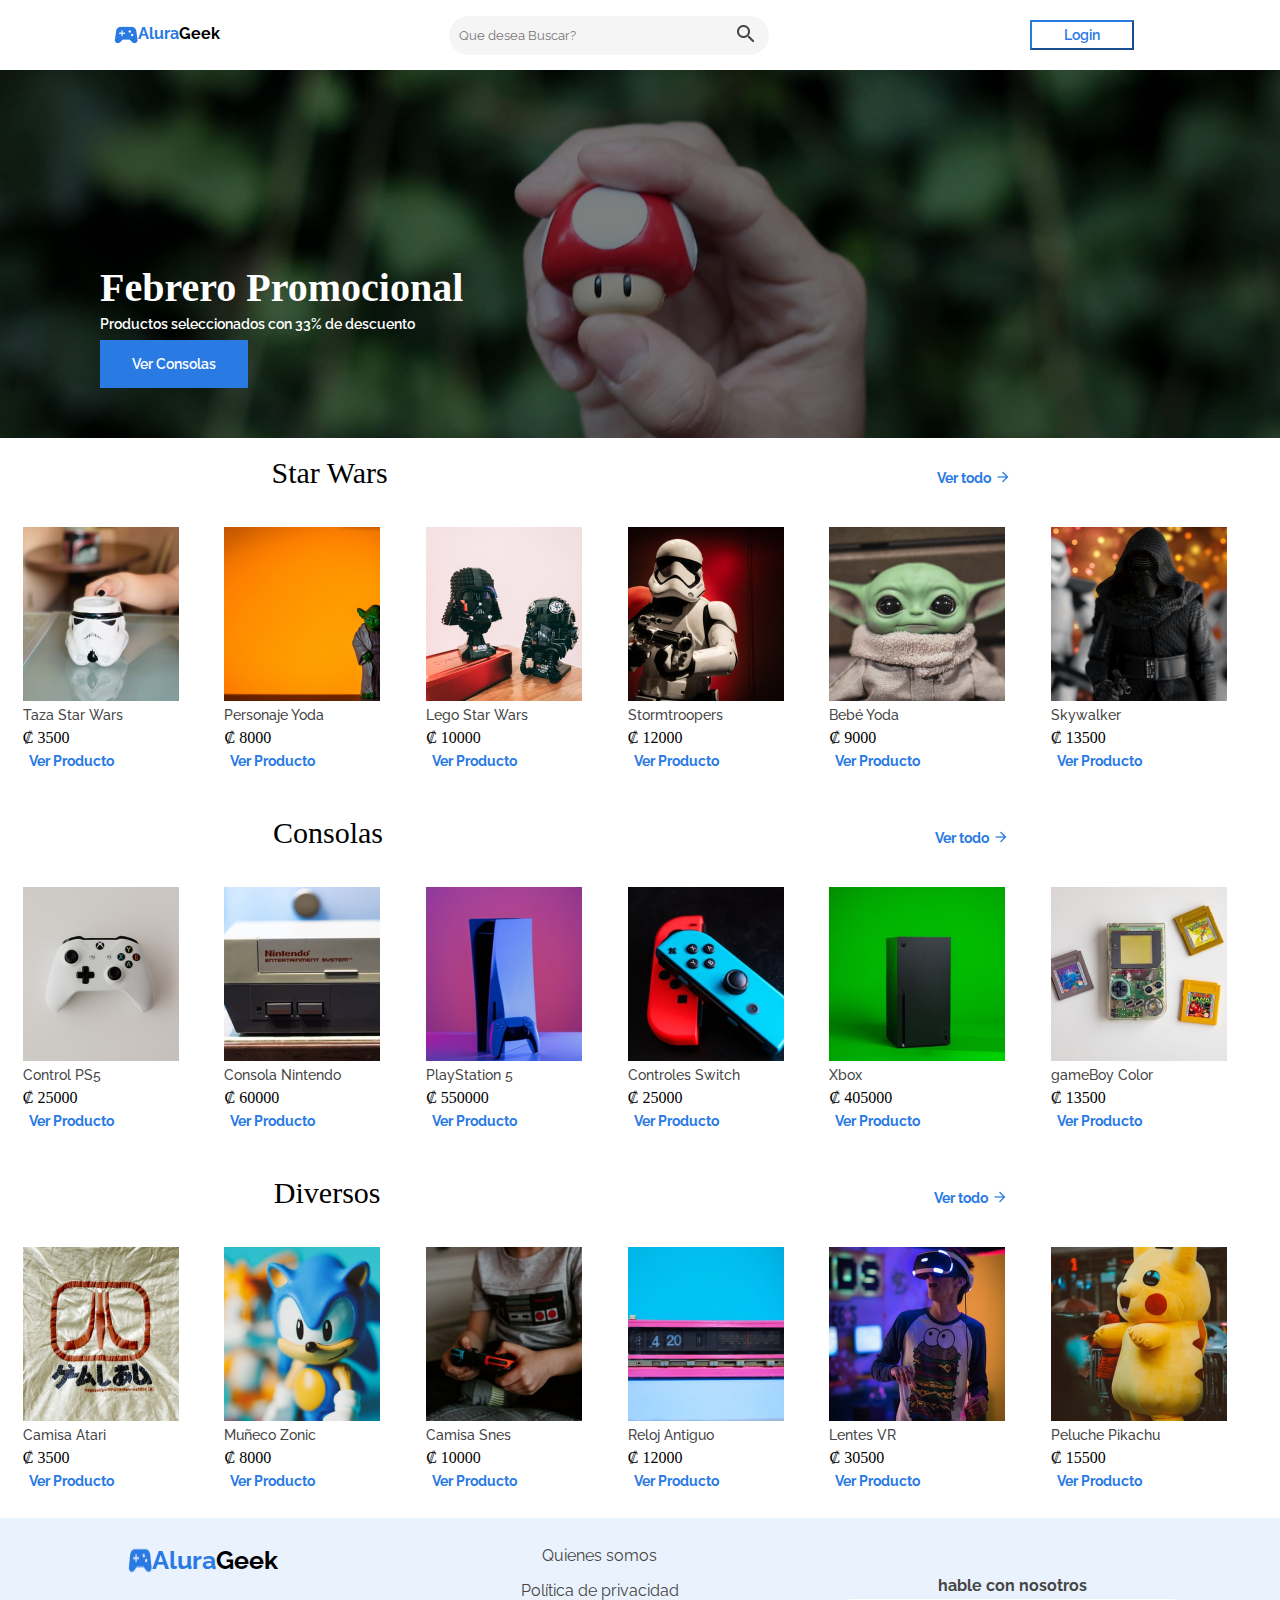
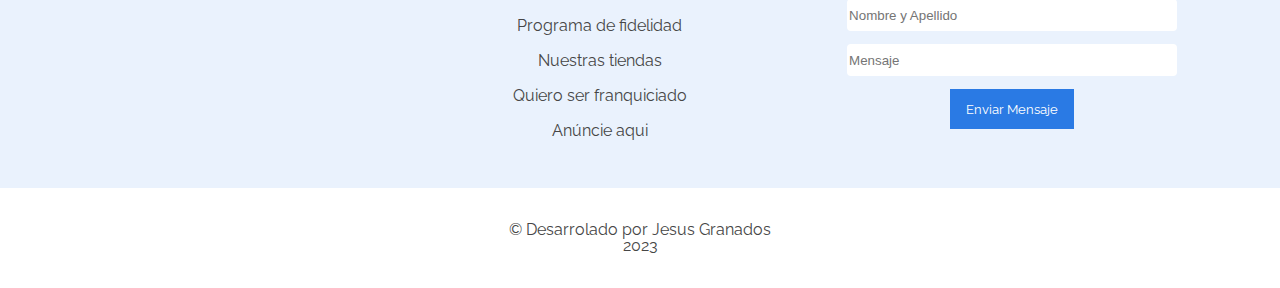
<file: index.html>
<!DOCTYPE html>
<html lang="en">
<head>
    <meta charset="UTF-8">
    <meta http-equiv="X-UA-Compatible" content="IE=edge">
    <meta name="viewport" content="width=device-width, initial-scale=1.0">
    <title>AluraGeek</title>
    <link rel="preconnect" href="https://fonts.googleapis.com">
    <link rel="preconnect" href="https://fonts.gstatic.com" crossorigin>
    <link href="https://fonts.googleapis.com/css2?family=Raleway:wght@500&display=swap" rel="stylesheet">
    <link rel="stylesheet" href="css/reset.css">
    <link rel="stylesheet" href="css/headerPrincipal.css">
    <link rel="stylesheet" href="css/promociones.css">
    <link rel="stylesheet" href="css/categorias.css">
    <link rel="stylesheet" href="css/quienesSomos.css">
    <link rel="stylesheet" href="css/footer.css">
</head>
<body>
    <header>
        <section class="headerPrincipal container">
            <div class="titulo_principal">
                <img class="logo_imagen" src="imagenes/LogoGeek.png" alt="Logo Geek">
                <h1 class="titulo_aluraGeek">
                    <span class="otroColor">Alura</span>Geek
                </h1>    
            </div>
            
            <a class="boton_login"  href="login.html">
                <button class="boton_login">Login</button>
            </a>
            <a class="boton_buscador" href="#">
                <input class="input_buscar" type="text" id="buscar" placeholder="Que desea Buscar?">
                <button class="boton_buscadorr"><img src="imagenes/Buscador.png" alt="Buscador"></button>
            </a>
        </section>
    </header>
    <main>
        <section class="promociones container">
            <div class="contenido_promociones">
                <h1 class="titulo_promocional">Febrero Promocional</h1>
                <p class="descuento">Productos seleccionados con 33% de descuento</p>
                <a href="#enlaceConsolas">
                    <button class="boton_consolas">Ver Consolas</button>
                </a>
            </div>
        </section>
        <section class="categorias container">
            <div class="productos_Starwars">
                <div class="header_categoria">
                    <h1 class="titulo_starwars">Star Wars</h1>
                    <a href="productos.html">
                        <button class="boton_producto">Ver todo</button><img src="imagenes/flecha derecha.png" alt="flecha de dirección">
                    </a>
                </div>
                <ul class="lista">
                    <li class="producto">
                        <img src="imagenes/tazaStarWars.png" alt="taza de Star Wars">
                        <h1 class="subtitulo_producto">Taza Star Wars</h1>
                        <p class="precio"> ₡ 3500</p>
                        <a href="">
                            <button class="boton_producto">Ver Producto</button>
                        </a>
                    </li>
                    <li class="producto">
                        <img src="imagenes/personajeStarwars.png" alt="Personaje Yoda">
                        <h1 class="subtitulo_producto">Personaje Yoda</h1>
                        <p class="precio"> ₡ 8000</p>
                        <a href="">
                            <button class="boton_producto">Ver Producto</button>
                        </a>
                    </li>
                    <li class="producto">
                        <img src="imagenes/legoStarwars.png" alt="Lego de Star Wars">
                        <h1 class="subtitulo_producto">Lego Star Wars</h1>
                        <p class="precio"> ₡ 10000</p>
                        <a href="">
                            <button class="boton_producto">Ver Producto</button>
                        </a>
                    </li>
                    <li class="producto">
                        <img src="imagenes/personaje2Starwars.png" alt="Personaje Stormtroopers">
                        <h1 class="subtitulo_producto">Stormtroopers</h1>
                        <p class="precio"> ₡ 12000</p>
                        <a href="">
                            <button class="boton_producto">Ver Producto</button>
                        </a>
                    </li>
                    <li id="bbyYoda"class="producto">
                        <img src="imagenes/bbyYoda.png" alt="Personaje bebe Yoda">
                        <h1 class="subtitulo_producto">Bebé Yoda</h1>
                        <p class="precio"> ₡ 9000</p>
                        <a href="">
                            <button class="boton_producto">Ver Producto</button>
                        </a>
                    </li>
                    <li id="Skywalker"class="producto">
                        <img src="imagenes/Skywalker.png" alt="Personaje Skywalker">
                        <h1 class="subtitulo_producto">Skywalker</h1>
                        <p class="precio"> ₡ 13500</p>
                        <a href="">
                            <button class="boton_producto">Ver Producto</button>
                        </a>
                    </li>
                </ul>
            </div>
            <div id="enlaceConsolas"class="productos_Consolas">
                <div class="header_categoria">
                    <h1 class="titulo_Consolas">Consolas</h1>
                    <a href="productos.html">
                        <button class="boton_producto">Ver todo</button><img src="imagenes/flecha derecha.png" alt="flecha de dirección">
                    </a>
                </div>
                <ul class="lista">
                    <li class="producto">
                        <img src="imagenes/control.png" alt="Control PS5">
                        <h1 class="subtitulo_producto">Control PS5</h1>
                        <p class="precio"> ₡ 25000</p>
                        <a href="">
                            <button class="boton_producto">Ver Producto</button>
                        </a>
                    </li>
                    <li class="producto">
                        <img src="imagenes/nintendo.png" alt="Consola de nintendo">
                        <h1 class="subtitulo_producto">Consola Nintendo</h1>
                        <p class="precio"> ₡ 60000</p>
                        <a href="">
                            <button class="boton_producto">Ver Producto</button>
                        </a>
                    </li>
                    <li class="producto">
                        <img src="imagenes/PS5.png" alt="PS5">
                        <h1 class="subtitulo_producto">PlayStation 5</h1>
                        <p class="precio"> ₡ 550000</p>
                        <a href="">
                            <button class="boton_producto">Ver Producto</button>
                        </a>
                    </li>
                    <li class="producto">
                        <img src="imagenes/controlesSwitch.png" alt="Controles de Switch">
                        <h1 class="subtitulo_producto">Controles Switch</h1>
                        <p class="precio"> ₡ 25000</p>
                        <a href="">
                            <button class="boton_producto">Ver Producto</button>
                        </a>
                    </li>
                    <li id="xbox"class="producto">
                        <img src="imagenes/Xbox.png" alt="Consola xbox">
                        <h1 class="subtitulo_producto">Xbox</h1>
                        <p class="precio"> ₡ 405000</p>
                        <a href="">
                            <button class="boton_producto">Ver Producto</button>
                        </a>
                    </li>
                    <li id="gameBoyColor"class="producto">
                        <img src="imagenes/gameBoy color.png" alt="Consola Game Boy Color">
                        <h1 class="subtitulo_producto">gameBoy Color</h1>
                        <p class="precio"> ₡ 13500</p>
                        <a href="">
                            <button class="boton_producto">Ver Producto</button>
                        </a>
                    </li>
                </ul>
            </div>
            <div class="productos_Diversos">
                <div class="header_categoria">
                    <h1 class="titulo_Diversos">Diversos</h1>
                    <a href="productos.html">
                        <button class="boton_producto">Ver todo</button><img src="imagenes/flecha derecha.png" alt="flecha de dirección">
                    </a>
                </div>
                <ul class="lista">
                    <li class="producto">
                        <img src="imagenes/camisa Akari.png" alt="Camisa Atari">
                        <h1 class="subtitulo_producto">Camisa Atari</h1>
                        <p class="precio"> ₡ 3500</p>
                        <a href="">
                            <button class="boton_producto">Ver Producto</button>
                        </a>
                    </li>
                    <li class="producto">
                        <img src="imagenes/muñeco Zonic.png" alt="Muñeco Zonic">
                        <h1 class="subtitulo_producto">Muñeco Zonic</h1>
                        <p class="precio"> ₡ 8000</p>
                        <a href="">
                            <button class="boton_producto">Ver Producto</button>
                        </a>
                    </li>
                    <li class="producto">
                        <img src="imagenes/camisa Snes.png" alt="Camisa Snes">
                        <h1 class="subtitulo_producto">Camisa Snes</h1>
                        <p class="precio"> ₡ 10000</p>
                        <a href="">
                            <button class="boton_producto">Ver Producto</button>
                        </a>
                    </li>
                    <li class="producto">
                        <img src="imagenes/Reloj Antiguo.png" alt="Reloj Antiguo">
                        <h1 class="subtitulo_producto">Reloj Antiguo</h1>
                        <p class="precio"> ₡ 12000</p>
                        <a href="">
                            <button class="boton_producto">Ver Producto</button>
                        </a>
                    </li>
                    <li id="lentesRV"class="producto">
                        <img src="imagenes/Lentes RV.png" alt="Lentes VR">
                        <h1 class="subtitulo_producto">Lentes VR</h1>
                        <p class="precio"> ₡ 30500</p>
                        <a href="">
                            <button class="boton_producto">Ver Producto</button>
                        </a>
                    </li>
                    <li id="PeluchePikachu"class="producto">
                        <img src="imagenes/peluche Pikachu.png" alt="Peluche Pikachu">
                        <h1 class="subtitulo_producto">Peluche Pikachu</h1>
                        <p class="precio"> ₡ 15500</p>
                        <a href="">
                            <button class="boton_producto">Ver Producto</button>
                        </a>
                    </li>
                </ul>
            </div>
        </section>
        <section class="quienes_somos">
            <div class="container">
                <div class="titulo_principal_nosotros">
                    <img src="imagenes/LogoGeek.png" alt="Logo AluraGeek" class="logo_imagen">
                    <h1 class="titulo_aluraGeek_nosotros"><span class="otroColor">Alura</span>Geek</h1>
                </div>
                    <ul class="lista_sobreNosotros">
                        <li class="list_quienesSomos">Quienes somos</li>
                        <li class="list_quienesSomos">Política de privacidad</li>
                        <li class="list_quienesSomos">Programa de fidelidad</li>
                        <li class="list_quienesSomos">Nuestras tiendas</li>
                        <li class="list_quienesSomos">Quiero ser franquiciado</li>
                        <li class="list_quienesSomos">Anúncie aqui</li>
                    </ul>
                <div class="Contacto">
                    <h1 class="hableConNosotros">hable con nosotros</h1>
                    <form class="formulario_mensaje" action="">
                        <input class="input-padron" type="text" id="nombreyapellido" required placeholder="Nombre y Apellido">
                        <input class="input-padron" type="text" id="mensaje" placeholder="Mensaje">
                        <input class="enviar" type="submit" value="Enviar Mensaje" >
                    </form>
                </div>
            </div>
        </section>
        <footer class="rodapiePrincipal">
            <div class="contenedor"></div>
            <h1> © Desarrolado por Jesus Granados</h1>
            <h4>2023</h4>
        </footer>
    </main>
</body>
</html>
</file>
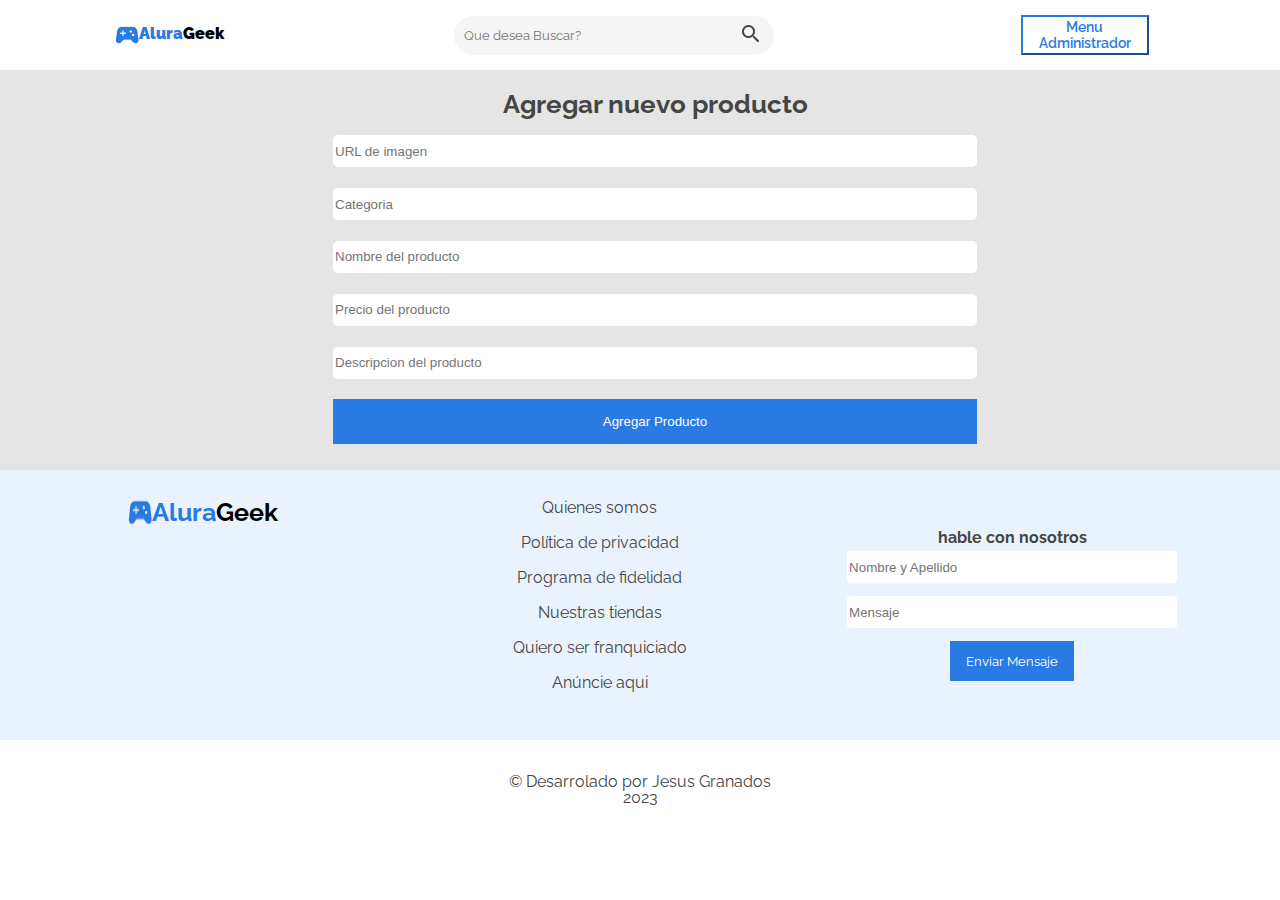
<file: agregarProducto.html>
<!DOCTYPE html>
<html lang="en">
<head>
    <meta charset="UTF-8">
    <meta http-equiv="X-UA-Compatible" content="IE=edge">
    <meta name="viewport" content="width=device-width, initial-scale=1.0">
    <title>Agregar Producto</title>
    <link rel="preconnect" href="https://fonts.googleapis.com">
    <link rel="preconnect" href="https://fonts.gstatic.com" crossorigin>
    <link href="https://fonts.googleapis.com/css2?family=Raleway:wght@500&display=swap" rel="stylesheet">
    <link rel="stylesheet" href="css/reset.css">
    <link rel="stylesheet" href="css/headerprincipalAgregar.css">
    <link rel="stylesheet" href="css/agregarProducto.css">
    <link rel="stylesheet" href="css/quienesSomos.css">
    <link rel="stylesheet" href="css/footer.css">
</head>
<body>
    <main>
        <header>
        <section class="headerPrincipal container">
            <div class="titulo_principal">
                <a class="titulo_principal" href="index.html">
                    <img class="logo_imagen" src="imagenes/LogoGeek.png" alt="Logo Geek" ><h1 class="titulo_aluraGeek"  >
                        <span class="otroColor">Alura</span>Geek
                    </h1>       
                </a>
            </div>
            <a class="boton_Admin"  href="menuAdmin.html">
                <button class="boton_Admin">Menu <br> Administrador</button>
            </a>
            <a class="boton_buscador" href="#">
                <input class="input_buscar" type="text" id="buscar" placeholder="Que desea Buscar?">
                <button class="boton_buscadorr"><img src="imagenes/Buscador.png" alt="Buscador"></button>
            </a>
        </section>
        </header>
        <section class="agregarPro">
            <form class="formulario_Producto" action="">
                <h1 class="agregarProducto">Agregar nuevo producto</h1>
                <input class="input-padronAgregar" type="url" name="url de imagen" id="url de imagen" required placeholder="URL de imagen">
                <input class="input-padronAgregar" type="text" name="categoria" id="cateogria" required placeholder="Categoria">
                <input class="input-padronAgregar" type="text" name="nombreProducto" id="nombreProducto" required placeholder="Nombre del producto">
                <input class="input-padronAgregar" type="number" name="precio" id="precio" required placeholder="Precio del producto">
                <input class="input-padronAgregar" type="text" name="descripcion" id="descripcion" required placeholder="Descripcion del producto">
                <input class="AgregarProducto" type="submit" value="Agregar Producto" >
            </form>
        </section>
        <section class="quienes_somos">
            <div class="container">
                <div class="titulo_principal_nosotros">
                    <img src="imagenes/LogoGeek.png" alt="Logo AluraGeek" class="logo_imagen">
                    <h1 class="titulo_aluraGeek_nosotros"><span class="otroColor">Alura</span>Geek</h1>
                </div>
                    <ul class="lista_sobreNosotros">
                        <li class="list_quienesSomos">Quienes somos</li>
                        <li class="list_quienesSomos">Política de privacidad</li>
                        <li class="list_quienesSomos">Programa de fidelidad</li>
                        <li class="list_quienesSomos">Nuestras tiendas</li>
                        <li class="list_quienesSomos">Quiero ser franquiciado</li>
                        <li class="list_quienesSomos">Anúncie aqui</li>
                    </ul>
                <div class="Contacto">
                    <h1 class="hableConNosotros">hable con nosotros</h1>
                    <form class="formulario_mensaje" action="">
                        <input class="input-padron" type="text" id="nombreyapellido" required placeholder="Nombre y Apellido">
                        <input class="input-padron" type="text" id="mensaje" placeholder="Mensaje">
                        <input class="enviar" type="submit" value="Enviar Mensaje" >
                    </form>
                </div>
            </div>
        </section>
        <footer class="rodapiePrincipal">
            <div class="contenedor"></div>
            <h1> © Desarrolado por Jesus Granados</h1>
            <h4>2023</h4>
        </footer>
    </main>
    
    
</body>
</html>
</file>
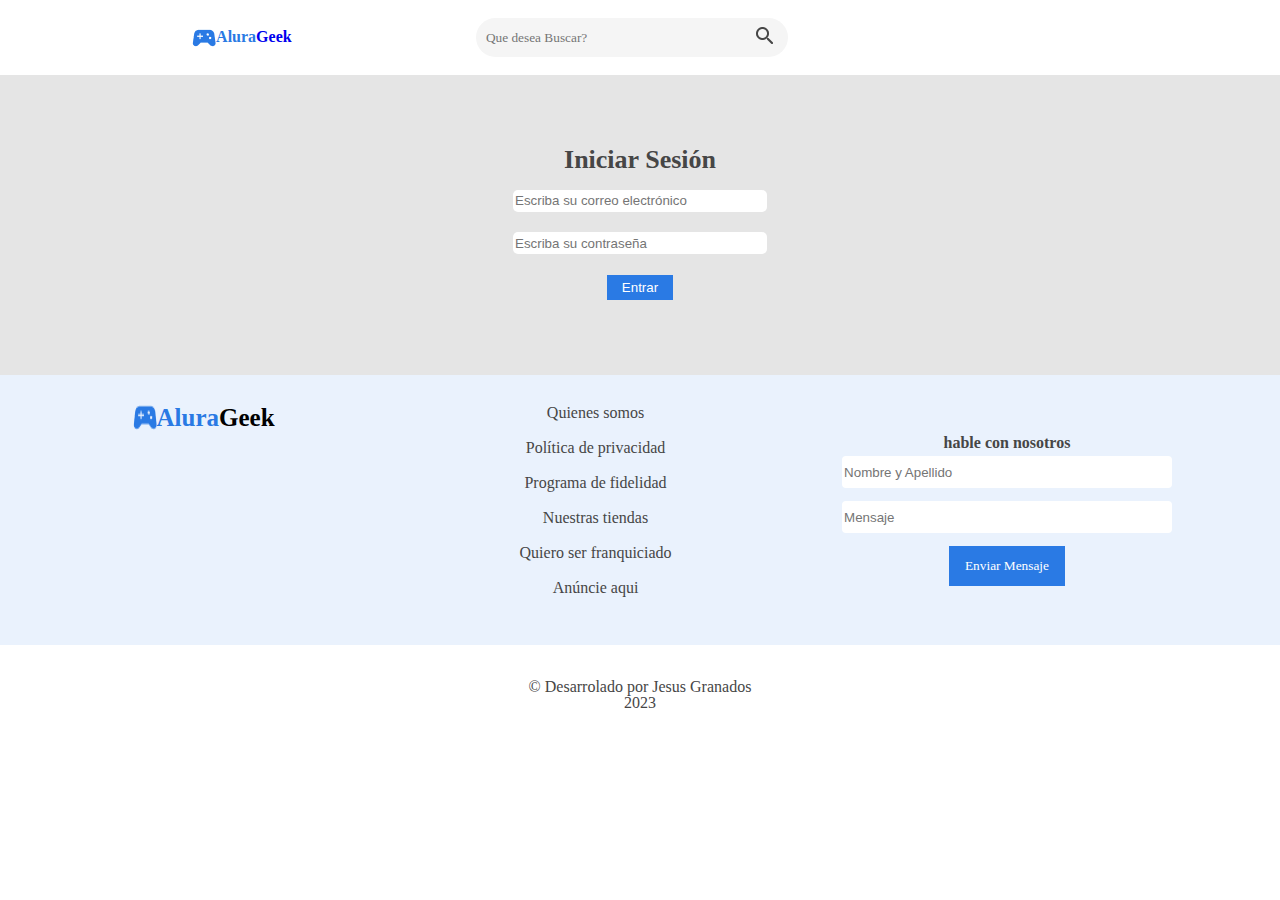
<file: login.html>
<!DOCTYPE html>
<html lang="en">
<head>
    <meta charset="UTF-8">
    <meta http-equiv="X-UA-Compatible" content="IE=edge">
    <meta name="viewport" content="width=device-width, initial-scale=1.0">
    <title>Login AluraGeek</title>
    <link rel="stylesheet" href="css/reset.css">
    <link rel="stylesheet" href="css/headerPrincipalLogin.css">
    <link rel="stylesheet" href="css/login.css">
    <link rel="stylesheet" href="css/quienesSomos.css">
    <link rel="stylesheet" href="css/footer.css">
</head>
<body>
    <header>
        <section class="headerPrincipal container">
            <div class="titulo_principal">
                <a class="titulo_principal" href="index.html">
                    <img class="logo_imagen" src="imagenes/LogoGeek.png" alt="Logo Geek" ><h1 class="titulo_aluraGeek"  >
                        <span class="otroColor">Alura</span>Geek
                    </h1>       
                </a>
            </div>
            <a class="boton_buscador" href="#">
                <input class="input_buscar" type="text" id="buscar" placeholder="Que desea Buscar?">
                <button class="boton_buscadorr"><img src="imagenes/Buscador.png" alt="Buscador"></button>
            </a>
        </section>
    </header>
    <main>
        <section class="login">
            <form class="formulario_Login" action="">
                <h1 class="iniciarSesion">Iniciar Sesión</h1>
                <input class="input-padronlogin" type="email" name="email" id="email" required placeholder="Escriba su correo electrónico">
                <input class="input-padronlogin" type="password" name="password" id="password" required placeholder="Escriba su contraseña">
                <input class="enviarLogin" type="submit" value="Entrar" >
            </form>
        </section>
        <section class="quienes_somos">
            <div class="container">
                <div class="titulo_principal_nosotros">
                    <img src="imagenes/LogoGeek.png" alt="Logo AluraGeek" class="logo_imagen">
                    <h1 class="titulo_aluraGeek_nosotros"><span class="otroColor">Alura</span>Geek</h1>
                </div>
                    <ul class="lista_sobreNosotros">
                        <li class="list_quienesSomos">Quienes somos</li>
                        <li class="list_quienesSomos">Política de privacidad</li>
                        <li class="list_quienesSomos">Programa de fidelidad</li>
                        <li class="list_quienesSomos">Nuestras tiendas</li>
                        <li class="list_quienesSomos">Quiero ser franquiciado</li>
                        <li class="list_quienesSomos">Anúncie aqui</li>
                    </ul>
                <div class="Contacto">
                    <h1 class="hableConNosotros">hable con nosotros</h1>
                    <form class="formulario_mensaje" action="">
                        <input class="input-padron" type="text" id="nombreyapellido" required placeholder="Nombre y Apellido">
                        <input class="input-padron" type="text" id="mensaje" placeholder="Mensaje">
                        <input class="enviar" type="submit" value="Enviar Mensaje" >
                    </form>
                </div>
            </div>
        </section>
        <footer class="rodapiePrincipal">
            <div class="contenedor"></div>
            <h1> © Desarrolado por Jesus Granados</h1>
            <h4>2023</h4>
        </footer>  
    </main>
    
</body>
</html>
</file>
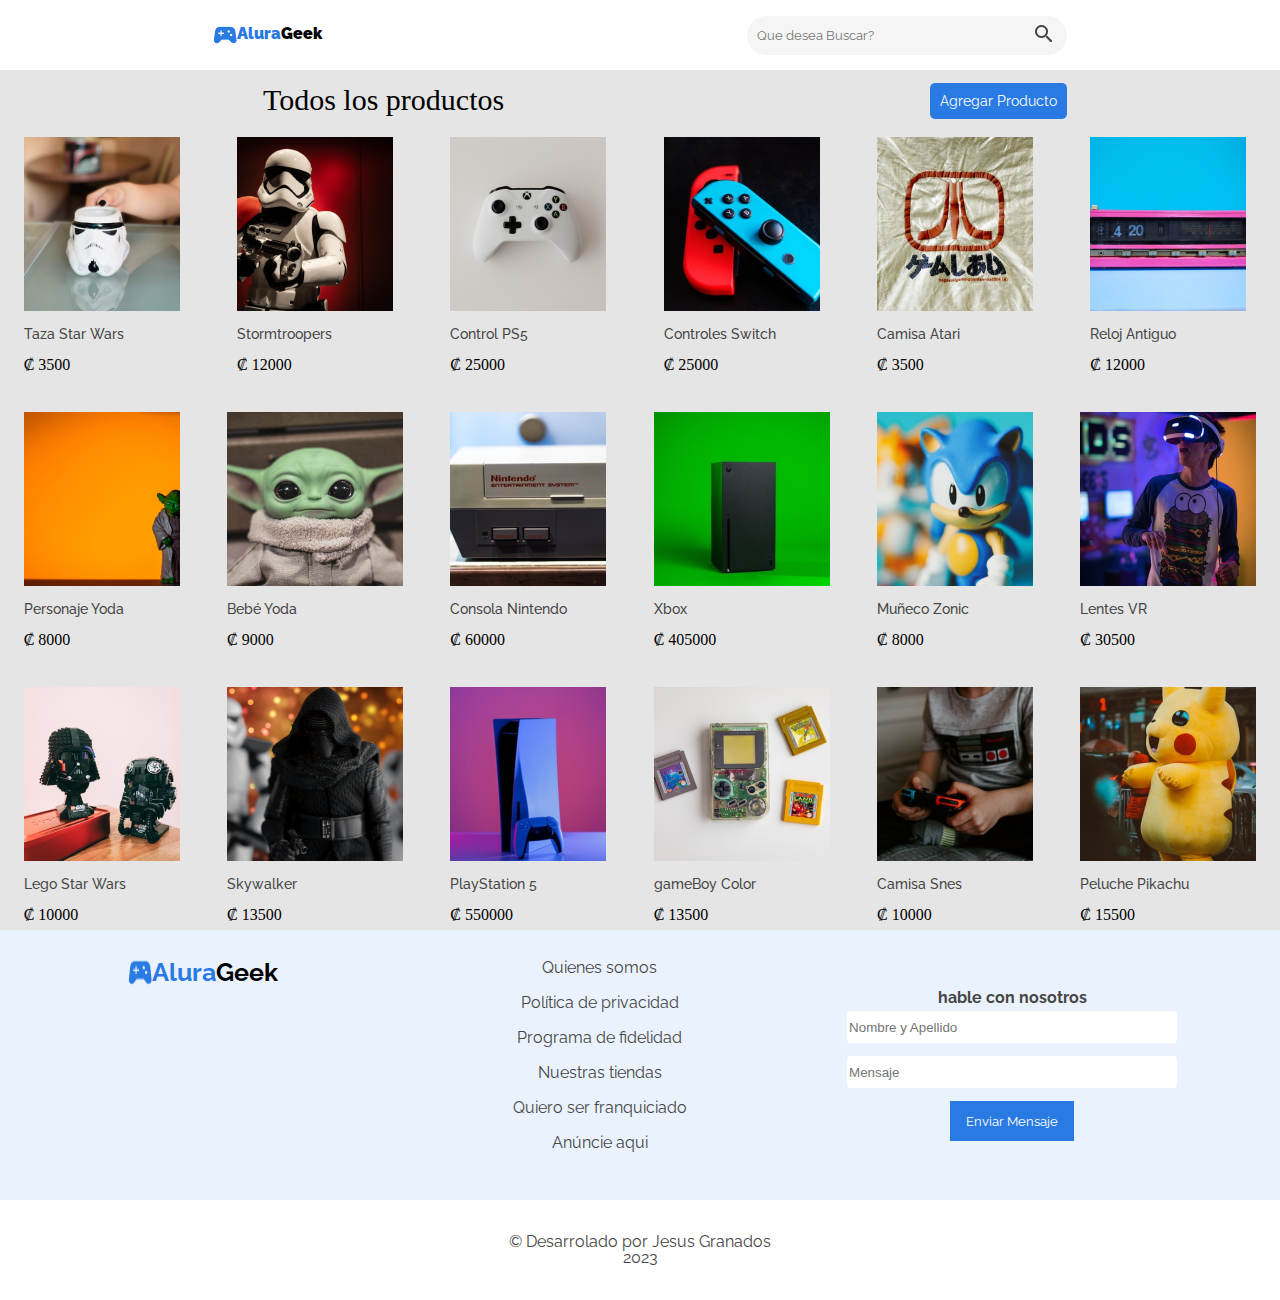
<file: productos.html>
<!DOCTYPE html>
<html lang="en">
<head>
    <meta charset="UTF-8">
    <meta http-equiv="X-UA-Compatible" content="IE=edge">
    <meta name="viewport" content="width=device-width, initial-scale=1.0">
    <title>Productos AluraGeek</title>
    <link rel="preconnect" href="https://fonts.googleapis.com">
    <link rel="preconnect" href="https://fonts.gstatic.com" crossorigin>
    <link href="https://fonts.googleapis.com/css2?family=Raleway:wght@500&display=swap" rel="stylesheet">
    <link rel="stylesheet" href="css/reset.css">
    <link rel="stylesheet" href="css/headerPrincipal.css">
    <link rel="stylesheet" href="css/productos.css">
    <link rel="stylesheet" href="css/quienesSomos.css">
    <link rel="stylesheet" href="css/footer.css">
</head>
<body>
    <header>
        <section class="headerPrincipal container">
            <div class="titulo_principal">
                <a class="titulo_principal" href="index.html">
                    <img class="logo_imagen" src="imagenes/LogoGeek.png" alt="Logo Geek" ><h1 class="titulo_aluraGeek"  >
                        <span class="otroColor">Alura</span>Geek
                    </h1>       
                </a>
            </div>
            <a class="boton_buscador" href="#">
                <input class="input_buscar" type="text" id="buscar" placeholder="Que desea Buscar?">
                <button class="boton_buscadorr"><img src="imagenes/Buscador.png" alt="Buscador"></button>
            </a>
        </section>
    </header>
    <main>
        <section class="productos container">
            <div class="productos_All">
                <div class="header_productos">
                    <h1 class="titulo_Productos">Todos los productos</h1>
                    <a href="agregarProducto.html">
                        <button class="boton_producto">Agregar Producto</button>
                    </a>
                </div>
                <ul class="lista">
                    <li class="producto">
                        <img src="imagenes/tazaStarWars.png" alt="taza de Star Wars">
                        <h1 class="subtitulo_producto">Taza Star Wars</h1>
                        <p class="precio"> ₡ 3500</p>
                        
                    </li>
                    <li class="producto">
                        <img src="imagenes/personajeStarwars.png" alt="Personaje Yoda">
                        <h1 class="subtitulo_producto">Personaje Yoda</h1>
                        <p class="precio"> ₡ 8000</p>
                        
                    </li>
                    <li class="producto">
                        <img src="imagenes/legoStarwars.png" alt="Lego de Star Wars">
                        <h1 class="subtitulo_producto">Lego Star Wars</h1>
                        <p class="precio"> ₡ 10000</p>
                        
                    </li>
                    <li class="producto">
                        <img src="imagenes/personaje2Starwars.png" alt="Personaje Stormtroopers">
                        <h1 class="subtitulo_producto">Stormtroopers</h1>
                        <p class="precio"> ₡ 12000</p>
                        
                    </li>
                    <li id="bbyYoda"class="producto">
                        <img src="imagenes/bbyYoda.png" alt="Personaje bebe Yoda">
                        <h1 class="subtitulo_producto">Bebé Yoda</h1>
                        <p class="precio"> ₡ 9000</p>
                        
                    </li>
                    <li id="Skywalker"class="producto">
                        <img src="imagenes/Skywalker.png" alt="Personaje Skywalker">
                        <h1 class="subtitulo_producto">Skywalker</h1>
                        <p class="precio"> ₡ 13500</p>
                        
                    </li>
                    <li class="producto">
                        <img src="imagenes/control.png" alt="Control PS5">
                        <h1 class="subtitulo_producto">Control PS5</h1>
                        <p class="precio"> ₡ 25000</p>
                        
                    </li>
                    <li class="producto">
                        <img src="imagenes/nintendo.png" alt="Consola de nintendo">
                        <h1 class="subtitulo_producto">Consola Nintendo</h1>
                        <p class="precio"> ₡ 60000</p>
                        
                    </li>
                    <li class="producto">
                        <img src="imagenes/PS5.png" alt="PS5">
                        <h1 class="subtitulo_producto">PlayStation 5</h1>
                        <p class="precio"> ₡ 550000</p>
                        
                    </li>
                    <li class="producto">
                        <img src="imagenes/controlesSwitch.png" alt="Controles de Switch">
                        <h1 class="subtitulo_producto">Controles Switch</h1>
                        <p class="precio"> ₡ 25000</p>
                        
                    </li>
                    <li id="xbox"class="producto">
                        <img src="imagenes/Xbox.png" alt="Consola xbox">
                        <h1 class="subtitulo_producto">Xbox</h1>
                        <p class="precio"> ₡ 405000</p>
                        
                    </li>
                    <li id="gameBoyColor"class="producto">
                        <img src="imagenes/gameBoy color.png" alt="Consola Game Boy Color">
                        <h1 class="subtitulo_producto">gameBoy Color</h1>
                        <p class="precio"> ₡ 13500</p>
                        
                    </li>
                    <li class="producto">
                        <img src="imagenes/camisa Akari.png" alt="Camisa Atari">
                        <h1 class="subtitulo_producto">Camisa Atari</h1>
                        <p class="precio"> ₡ 3500</p>
                        
                    </li>
                    <li class="producto">
                        <img src="imagenes/muñeco Zonic.png" alt="Muñeco Zonic">
                        <h1 class="subtitulo_producto">Muñeco Zonic</h1>
                        <p class="precio"> ₡ 8000</p>
                        
                    </li>
                    <li class="producto">
                        <img src="imagenes/camisa Snes.png" alt="Camisa Snes">
                        <h1 class="subtitulo_producto">Camisa Snes</h1>
                        <p class="precio"> ₡ 10000</p>
                        
                    </li>
                    <li class="producto">
                        <img src="imagenes/Reloj Antiguo.png" alt="Reloj Antiguo">
                        <h1 class="subtitulo_producto">Reloj Antiguo</h1>
                        <p class="precio"> ₡ 12000</p>
                        
                    </li>
                    <li id="lentesRV"class="producto">
                        <img src="imagenes/Lentes RV.png" alt="Lentes VR">
                        <h1 class="subtitulo_producto">Lentes VR</h1>
                        <p class="precio"> ₡ 30500</p>
                        
                    </li>
                    <li id="PeluchePikachu"class="producto">
                        <img src="imagenes/peluche Pikachu.png" alt="Peluche Pikachu">
                        <h1 class="subtitulo_producto">Peluche Pikachu</h1>
                        <p class="precio"> ₡ 15500</p>
                        
                    </li>
                </ul>
            </div>
        </section>
        <section class="quienes_somos">
            <div class="container">
                <div class="titulo_principal_nosotros">
                    <img src="imagenes/LogoGeek.png" alt="Logo AluraGeek" class="logo_imagen">
                    <h1 class="titulo_aluraGeek_nosotros"><span class="otroColor">Alura</span>Geek</h1>
                </div>
                    <ul class="lista_sobreNosotros">
                        <li class="list_quienesSomos">Quienes somos</li>
                        <li class="list_quienesSomos">Política de privacidad</li>
                        <li class="list_quienesSomos">Programa de fidelidad</li>
                        <li class="list_quienesSomos">Nuestras tiendas</li>
                        <li class="list_quienesSomos">Quiero ser franquiciado</li>
                        <li class="list_quienesSomos">Anúncie aqui</li>
                    </ul>
                <div class="Contacto">
                    <h1 class="hableConNosotros">hable con nosotros</h1>
                    <form class="formulario_mensaje" action="">
                        <input class="input-padron" type="text" id="nombreyapellido" required placeholder="Nombre y Apellido">
                        <input class="input-padron" type="text" id="mensaje" placeholder="Mensaje">
                        <input class="enviar" type="submit" value="Enviar Mensaje" >
                    </form>
                </div>
            </div>
        </section>
        <footer class="rodapiePrincipal">
            <div class="contenedor"></div>
            <h1> © Desarrolado por Jesus Granados</h1>
            <h4>2023</h4>
        </footer>
    </main>
</body>
</html>
</file>
<file: css/headerPrincipal.css>
.headerPrincipal{
    display: flex;
    flex-direction: column;
    flex-wrap: wrap;
    justify-content: space-around;
    align-items: center;
    height: 40px;
}
.titulo_principal{
    display: flex;
    font-family: "Raleway";
    font-weight: bolder;
    text-decoration: none;
    color: black;
}
.otroColor{
    color: #2A7AE4;
}
.boton_login{
    padding: 0.30rem 2rem;
    font-family: 'Raleway';
    font-style: normal;
    font-weight: 600;
    font-size: 14px;
    line-height: 16px;
    color: #2A7AE4;
    border-color: #2A7AE4 ;
    background-color: white;
}
@media screen and (max-width: 767px){
    .input_buscar{
        display: none;
    }
    .boton_buscadorr{
        border: none;
        background-color: white;
        padding-right: 20px;
    }
}

@media screen and (min-width: 768px){
    .headerPrincipal{
        flex-direction:row;
        height: 70px;
    }
    .boton_login{
        order: 1;
    }
    .boton_buscador{
        display: flex;
        flex-direction: row;
        align-items: center;
        padding: 8px 16px;
        background: #F5F5F5;
        border-radius: 20px;
        text-decoration: none;
    }
    .input_buscar{
        font-family: 'Raleway';
        font-style: normal;
        color: #A2A2A2;
        height: 15px;
        border: none;
        background: #F5F5F5;
    }
    .boton_buscadorr{
        border: none;
        background-color: #F5F5F5;
        
    }
}
@media screen and (min-width: 1024px){
    .boton_login{
        order: 1;
    }
    .input_buscar{
        padding-right: 100px;
    }
    .boton_buscador{
        display: flex;
        padding: 8px;
        background: #F5F5F5;
        border-radius: 20px;
        text-decoration: none;
    }
}
</file>
<file: css/promociones.css>
.promociones {
    display: flex;
    flex-direction: column;
    color: #FFFFFF;
    padding-top: 100px;
    background-image: linear-gradient(
        rgba(0,0,0,0.5),
        rgba(0,0,0,0.5)
    ),url(../imagenes/fondoPromocion.png);
    background-size: cover;
    background-position: center;
    background-attachment: scroll;
    
}
.contenido_promociones{
    display: flex;
    flex-direction: column;
    padding-left: 15px;
    justify-content: space-around;
    gap: 8px;
    padding-bottom: 20px;
}
.titulo_promocional{
    font-size: 30px;
    font-weight: bold;
    font-family: "Ralewey";
}
.descuento{
    font-family: 'Raleway';
    font-style: normal;
    font-weight: 600;
    font-size: 14px;
    line-height: 16px;
}
.boton_consolas{
    background-color:#2A7AE4 ;
    border: none;
    padding: 1rem 2rem;
    color: white;
    font-family: 'Raleway';
    font-style: normal;
    font-weight: 600;
    font-size: 14px;
    line-height: 16px;
}
@media screen and (max-width: 1023px) {
    #Skywalker,#bbyYoda,#xbox,#gameBoyColor,#lentesRV,#PeluchePikachu{
        display: none;
    }
}

@media screen and (min-width: 768px) {
    .promociones {
        padding-top: 12.4rem;
        padding-bottom: 5rem;
        background-image: linear-gradient(
        rgba(0,0,0,0.5),
        rgba(0,0,0,0.5)
    ),url(../imagenes/fondoPromocion.png);
    background-size: cover;
    background-position: center;
    background-attachment: scroll;
    height: 90px;
    }
    .contenido_promociones{
        padding-bottom: 100px;
    }
    .titulo_promocional{
        font-size: 60px;
    }
}
@media screen and (min-width: 1024px) {
    .contenido_promociones{
        padding-bottom: 100px;
        padding-left: 100px;
    }
    .titulo_promocional{
        font-size: 40px;
    }
}
</file>
<file: css/categorias.css>
.header_categoria{
    display: flex;
    justify-content:space-around;
    flex-direction: column;
    flex-wrap: wrap;
    align-items: center;
    height: 20px;
    padding: 20px 0px 0px;
    font-size: 30px;
}
.productos_StarWars{
    display: flex;
    flex-direction: column;
    height: 40px;
}
.categorias {
    display: flex;
    flex-direction: column;
    flex-wrap: wrap;
}
.lista{
    display: flex;
    flex-direction: column;
    flex-wrap: wrap;
    justify-content: space-evenly;
    align-items: center;
    height: 600px;
    padding: 0px 30px 0px 0px;
}
.producto{
    display: flex;
    flex-direction: column;
    flex-wrap: wrap;
    justify-content: space-around;
    align-items: start;
    height: 250px;
}
.subtitulo_producto{
    font-family: 'Raleway';
    font-style: normal;
    font-weight: 500;
    font-size: 14px;
    line-height: 16px;
    color:#464646;
}
.boton_producto{
    font-family: 'Raleway';
    font-style: normal;
    font-weight: 700;
    font-size: 14px;
    line-height: 16px;
    color: #2A7AE4;
    border: none;
    background-color: white;
}

@media screen and (min-width: 768px) {
    .header_categoria{
        display: flex;
        height: 40px;
        justify-content: space-between;
    }
    .lista{
        display: flex;
        height: 300px;
    }
}
</file>
<file: css/quienesSomos.css>
.quienes_somos .container{
    display: flex;
    flex-direction: column;
    justify-content: space-around;
    background:#EAF2FD ;
    height: 430px;
    padding: 10px;

}
.titulo_principal_nosotros{
    justify-content: center;
    display: flex;
    flex-wrap: wrap;
    font-size: 25px;
    padding: 15px 0px 15px 0px;
}
.titulo_aluraGeek_nosotros{
    font-family: "Raleway";
    font-weight: bolder;
}
.lista_sobreNosotros{
    display: flex;
    flex-direction: column;
    justify-content: space-around;
    align-items: center;
}
.list_quienesSomos{
    display: flex;
    justify-content: space-around;
    font-family: 'Raleway';
    font-style: normal;
    color: #464646;
    height: 25px;
    padding-bottom: 10px;
}
.Contacto{
    display: flex;
    flex-direction: column;
    justify-content: space-around;
    flex-wrap: wrap;
    align-items: center;
    height: 200px;
    padding: 0px 0px 0px 0px;
}
.hableConNosotros{
    font-family: "Raleway";
    font-weight: bolder;
    color: #464646;
    align-items: start;
    padding-bottom: 5px;
}
.formulario_mensaje{
    display: flex;
    flex-direction: column;
    justify-content: space-between;
    align-items: center;
    height: 130px;
}
.input-padron{
    border-radius: 4px;
    height: 30px;
    width: 180%;
    border: none;
}
.enviar{
    background-color:#2A7AE4 ;
    border: none;
    padding: 0.75rem 1rem;
    color: white;
    font-family: 'Raleway';
    font-style: normal;
}

@media screen and (min-width: 768px) {
    .quienes_somos .container{
        flex-direction: column;
        flex-wrap: wrap;
        height: 300px;
        padding: 10px;
    }
    .Contacto{
        justify-content: start;
        justify-content: space-around;
        padding-bottom: 90px;
    }
}
@media screen and (min-width: 1024px) {
    .quienes_somos .container{
        flex-direction: column;
        flex-wrap: wrap;
        height: 250px;
        padding: 10px;
    }
    .titulo_principal_nosotros{
        padding-bottom: 200px;
    }
    .Contacto{
        justify-content: start;
        justify-content: space-around;
        padding-top: 50px;
        padding-right: 50px;
    }
}
</file>
<file: css/footer.css>
.rodapiePrincipal{
    display: flex;
    justify-content: center;
    flex-direction: column;
    align-items: center;
    height: 100px;
    font-family: "Raleway";
    color: #464646;
}
</file>
<file: css/headerprincipalAgregar.css>
.headerPrincipal{
    display: flex;
    flex-direction: column;
    flex-wrap: wrap;
    justify-content: space-around;
    align-items: center;
    height: 50px;
}
.titulo_principal{
    display: flex;
    font-family: "Raleway";
    font-weight: bolder;
    text-decoration: none;
    color: black;
}
.otroColor{
    color: #2A7AE4;
}
.boton_Admin{
    padding: 0.10rem 1rem;
    font-family: 'Raleway';
    font-style: normal;
    font-weight: 600;
    font-size: 14px;
    line-height: 16px;
    color: #2A7AE4;
    border-color: #2A7AE4 ;
    background-color: white;
}
@media screen and (max-width: 767px){
    .input_buscar{
        display: none;
    }
    .boton_buscadorr{
        border: none;
        background-color: white;
        padding-right: 20px;
    }
}

@media screen and (min-width: 768px){
    .headerPrincipal{
        flex-direction:row;
        height: 70px;
    }
    .boton_Admin{
        order: 1;
    }
    .boton_buscador{
        display: flex;
        flex-direction: row;
        align-items: center;
        padding: 8px 16px;
        background: #F5F5F5;
        border-radius: 20px;
        text-decoration: none;
    }
    .input_buscar{
        font-family: 'Raleway';
        font-style: normal;
        color: #A2A2A2;
        height: 15px;
        border: none;
        background: #F5F5F5;
    }
    .boton_buscadorr{
        border: none;
        background-color: #F5F5F5;
        
    }
}
@media screen and (min-width: 1024px){
    .boton_login{
        order: 1;
    }
    .input_buscar{
        padding-right: 100px;
    }
    .boton_buscador{
        display: flex;
        padding: 8px;
        background: #F5F5F5;
        border-radius: 20px;
        text-decoration: none;
    }
}
</file>
<file: css/agregarProducto.css>
.agregarPro{
    display: flex;
    justify-content: center;
    flex-direction: column;
    flex-wrap: wrap;
    background: #E5E5E5;
    align-items: center;
    height: 400px;
}
.agregarProducto{
    font-family: 'Raleway';
    font-style: normal;
    font-weight: 700;
    font-size: 26px;
    line-height: 19px;
    color: #464646;
}
.formulario_Producto{
    display: flex;
    justify-content: center;
    flex-direction: column;
    flex-wrap: wrap;
    justify-content: space-around;
    align-items: center;
    height: 370px;
}
.input-padronAgregar{
    height: 30px;
    width: 80vw;
    border: none;
    border-radius: 5px;
}
.AgregarProducto{
    background-color:#2A7AE4 ;
    border: none;
    padding: 15px;
    color: white;
    width: 100%;
}
@media screen and (min-width: 768px) {
    .agregarPro{
        align-items: start;
        padding-left: 30px;
    }
    .agregarProducto{
        justify-content: initial;
        align-items: initial;
    }
    .input-padronAgregar{
        height: 30px;
        width: 90vw;
    }
}
@media screen and (min-width: 1024px) {
    .agregarPro{
        justify-content: center;
        align-items: center;
    }
    .input-padronAgregar{
        height: 30px;
        width: 50vw;
    }
}
</file>
<file: css/headerPrincipalLogin.css>
.headerPrincipal{
    display: flex;
    justify-content:space-between;
    align-items: center;
    height: 75px;
    padding: 0px 10px 5px 10px;
}
.titulo_principal{
    display: flex;
    font-family: "Raleway";
    font-weight: bolder;
    text-decoration: none;
}
.otroColor{
    color: #2A7AE4;
}
@media screen and (max-width: 767px){
    .input_buscar{
        display: none;
    }
    .boton_buscadorr{
        border: none;
        background-color: white;
        padding-right: 20px;
    }
}
@media screen and (min-width: 768px){
    .headerPrincipal{
        display: flex;
        justify-content: space-around;
        padding-left: 50px;
    }
    .container{
        padding: 0px 300px 0px 100px;
    }
    .boton_buscador{
        display: flex;
        flex-direction: row;
        align-items: center;
        padding: 8px 16px;
        background: #F5F5F5;
        border-radius: 20px;
        text-decoration: none;
    }
    .input_buscar{
        font-family: 'Raleway';
        font-style: normal;
        color: #A2A2A2;
        height: 15px;
        border: none;
        background: #F5F5F5;
    }
    .boton_buscadorr{
        border: none;
        background-color: #F5F5F5;
        
    }
}
@media screen and (min-width: 1024px){
    .container{
        padding: 0px 400px 0px 100px;
    }
    .boton_login{
        order: 1;
    }
    .input_buscar{
        padding-right: 100px;
    }
    .boton_buscador{
        display: flex;
        padding: 8px;
        background: #F5F5F5;
        border-radius: 20px;
        text-decoration: none;
    }
}
</file>
<file: css/login.css>
.login{
    display: flex;
    justify-content: center;
    flex-direction: column;
    flex-wrap: wrap;
    align-items: center;
    background: #E5E5E5;
    height: 300px;
}
.iniciarSesion{
    font-family: 'Raleway';
    font-style: normal;
    font-weight: 700;
    font-size: 26px;
    line-height: 19px;
    color: #464646;
}
.formulario_Login{
    display: flex;
    flex-direction: column;
    flex-wrap: wrap;
    justify-content: space-around;
    align-items: center;
    height: 170px;
}
.input-padronlogin{
    height: 20px;
    width: 250px;
    border: none;
    border-radius: 5px;
}
.enviarLogin{
    background-color:#2A7AE4 ;
    border: none;
    padding: 5px 15px;
    color: white;
}
</file>
<file: css/productos.css>
.productos_All {
    background-color:#E5E5E5;
}
.header_productos{
    display: flex;
    justify-content:space-between;
    flex-direction: column;
    flex-wrap: wrap;
    align-items: center;
    height: 90px;
    padding: 20px 0px 0px;
    font-size: 30px;
}
.boton_producto{
    padding: 10px 10px;
    font-family: 'Raleway';
    font-style: normal;
    font-size: 14px;
    line-height: 16px;
    color: white;
    background-color: #2A7AE4;
    border: none;
    border-radius: 5px;
}
.lista{
    display: flex;
    flex-direction: column;
    flex-wrap: wrap;
    justify-content: space-between;
    align-items: center;
    height: 2300px;
    padding: 0px 15px 0px 5px;
}
.producto{
    display: flex;
    flex-direction: column;
    flex-wrap: wrap;
    justify-content: space-around;
    align-items: start;
    height: 250px;
}
.subtitulo_producto{
    font-family: 'Raleway';
    font-style: normal;
    font-weight: 500;
    font-size: 14px;
    line-height: 16px;
    color:#464646;
}
@media screen and (min-width: 768px) {
    .header_productos{
        height: 60px;
        justify-content: space-around;
        padding: 0px 0px 0px 50px;
        font-size: 30px;
    }
    .lista{
        height: 1600px;
        padding: 0px 10px 0px 10px;
    }
}

@media screen and (min-width: 1024px) {
    .lista{
        height: 800px;
        padding: 0px 0px 0px 0px;
    }
}
</file>
